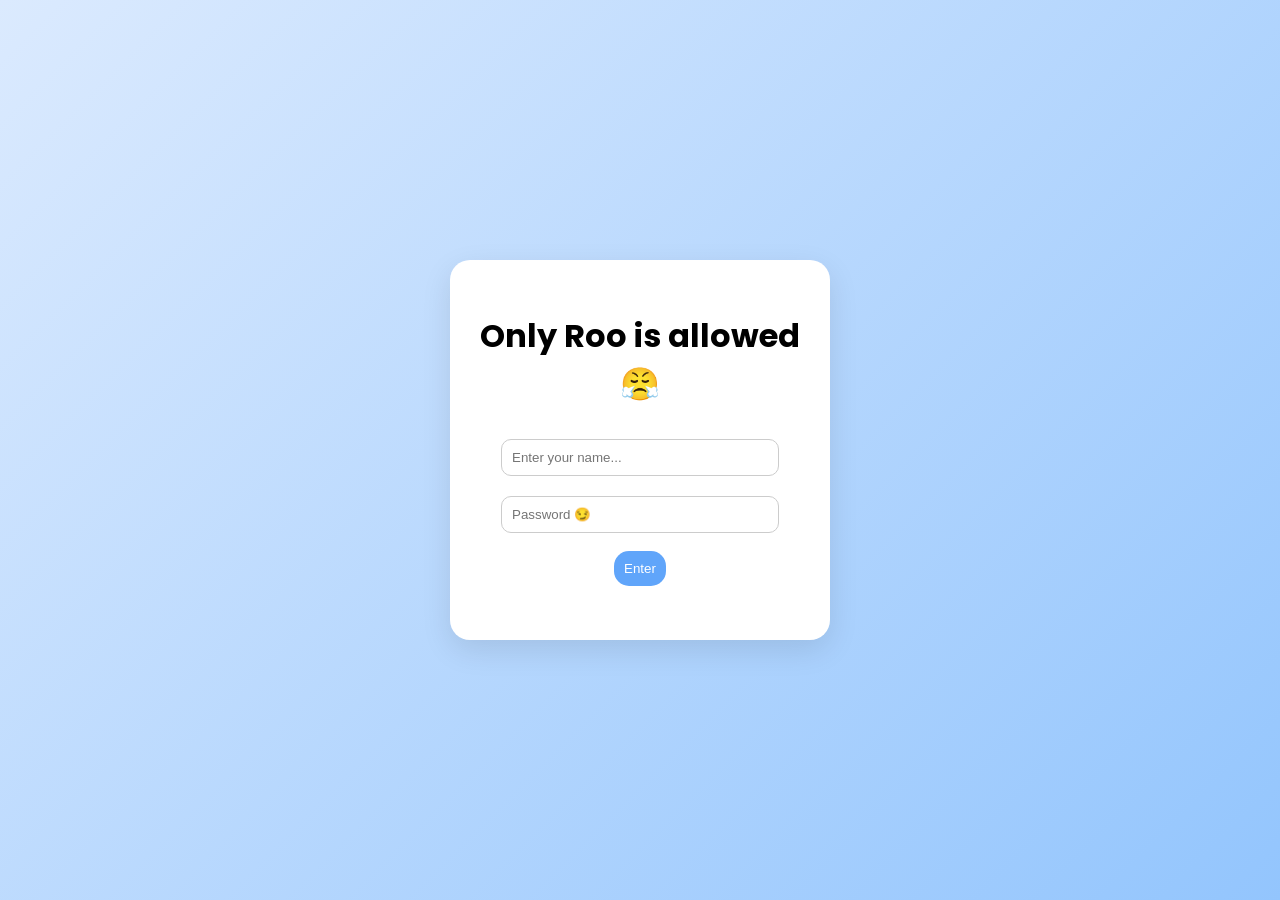
<file: index.html>
<!DOCTYPE html>
<html lang="en">
<head>
<meta charset="UTF-8">
<title>Only Roo Allowed 😤</title>
<link rel="stylesheet" href="style.css">
</head>

<body>

<div class="container">
    <h1>Only Roo is allowed 😤</h1>

    <input type="text" id="username" placeholder="Enter your name...">
    <input type="password" id="password" placeholder="Password 😏">

    <button onclick="checkLogin()">Enter</button>

    <p id="error"></p>
</div>

<script src="script.js"></script>
</body>
</html>
</file>
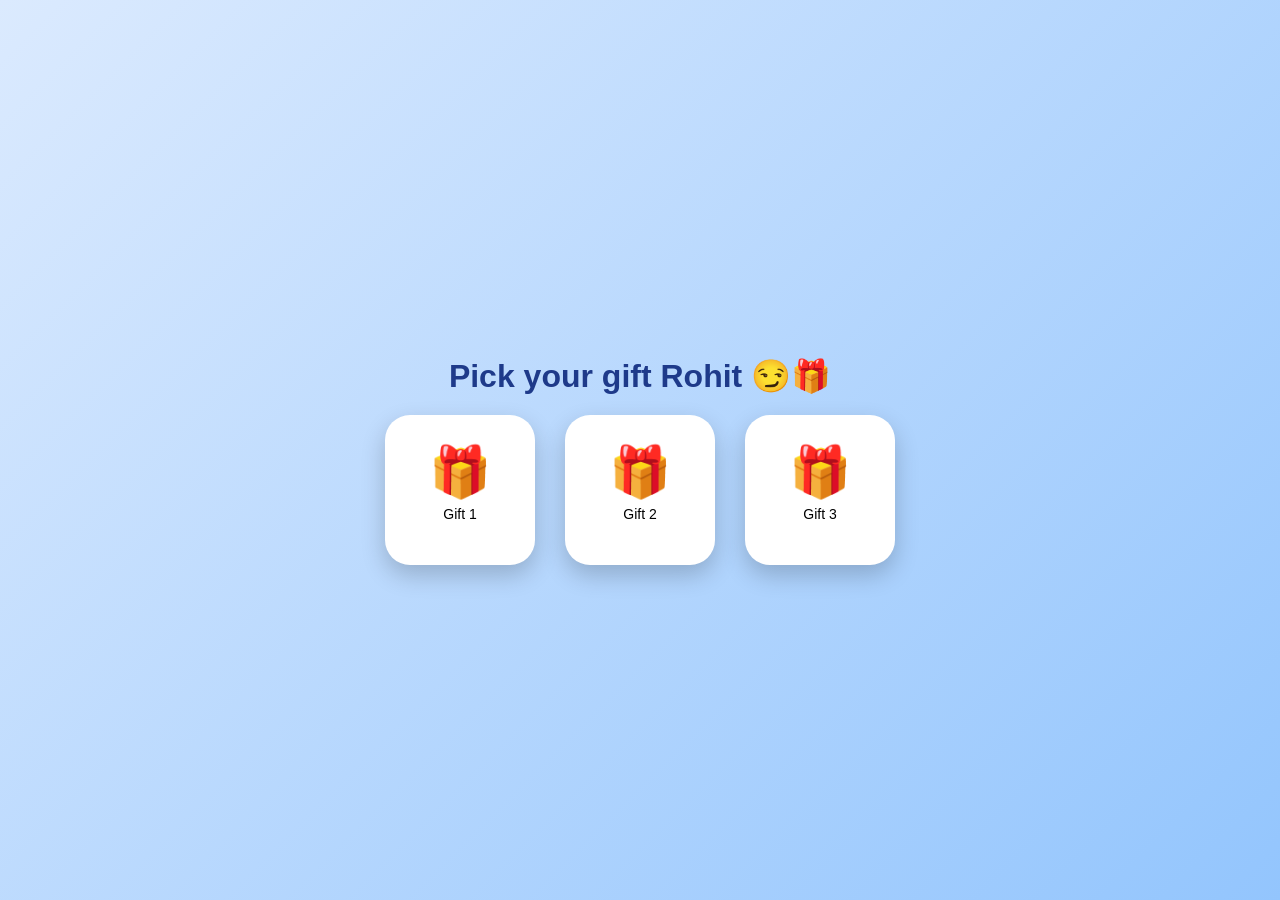
<file: gift.html>
<!DOCTYPE html>
<html lang="en">
<head>
<meta charset="UTF-8">
<title>Pick your gift Rohit 💙</title>

<style>
body {
    margin: 0;
    height: 100vh;
    font-family: 'Segoe UI', sans-serif;
    background: linear-gradient(135deg, #dbeafe, #93c5fd);

    display: flex;
    justify-content: center;
    align-items: center;
    flex-direction: column;
}

/* title */
h1 {
    color: #1e3a8a;
    margin-bottom: 20px;
}

/* gifts */
.gifts {
    display: flex;
    gap: 30px;
}

/* box */
.gift {
    width: 150px;
    height: 150px;
    background: white;
    border-radius: 25px;

    display: flex;
    justify-content: center;
    align-items: center;
    flex-direction: column;

    font-size: 50px;
    cursor: pointer;

    box-shadow: 0 10px 25px rgba(0,0,0,0.2);
    transition: 0.3s;
}

.gift:hover {
    transform: scale(1.2) rotate(5deg);
}

/* opened */
.opened {
    background: #bfdbfe;
}

/* text */
.gift p {
    font-size: 14px;
    margin-top: 5px;
}
</style>
</head>

<body>

<h1>Pick your gift Rohit 😏🎁</h1>

<div class="gifts">
    <div id="g1" class="gift" onclick="openGift(1)">
        🎁
        <p>Gift 1</p>
    </div>

    <div id="g2" class="gift" onclick="openGift(2)">
        🎁
        <p>Gift 2</p>
    </div>

    <div id="g3" class="gift" onclick="openGift(3)">
        🎁
        <p>Gift 3</p>
    </div>
</div>

<script>
function openGift(num) {
    if (num === 1) window.location.href = "gift1.html";
    if (num === 2) window.location.href = "gift2.html";
    if (num === 3) window.location.href = "gift3.html";
}
</script>

</body>
</html>
</file>
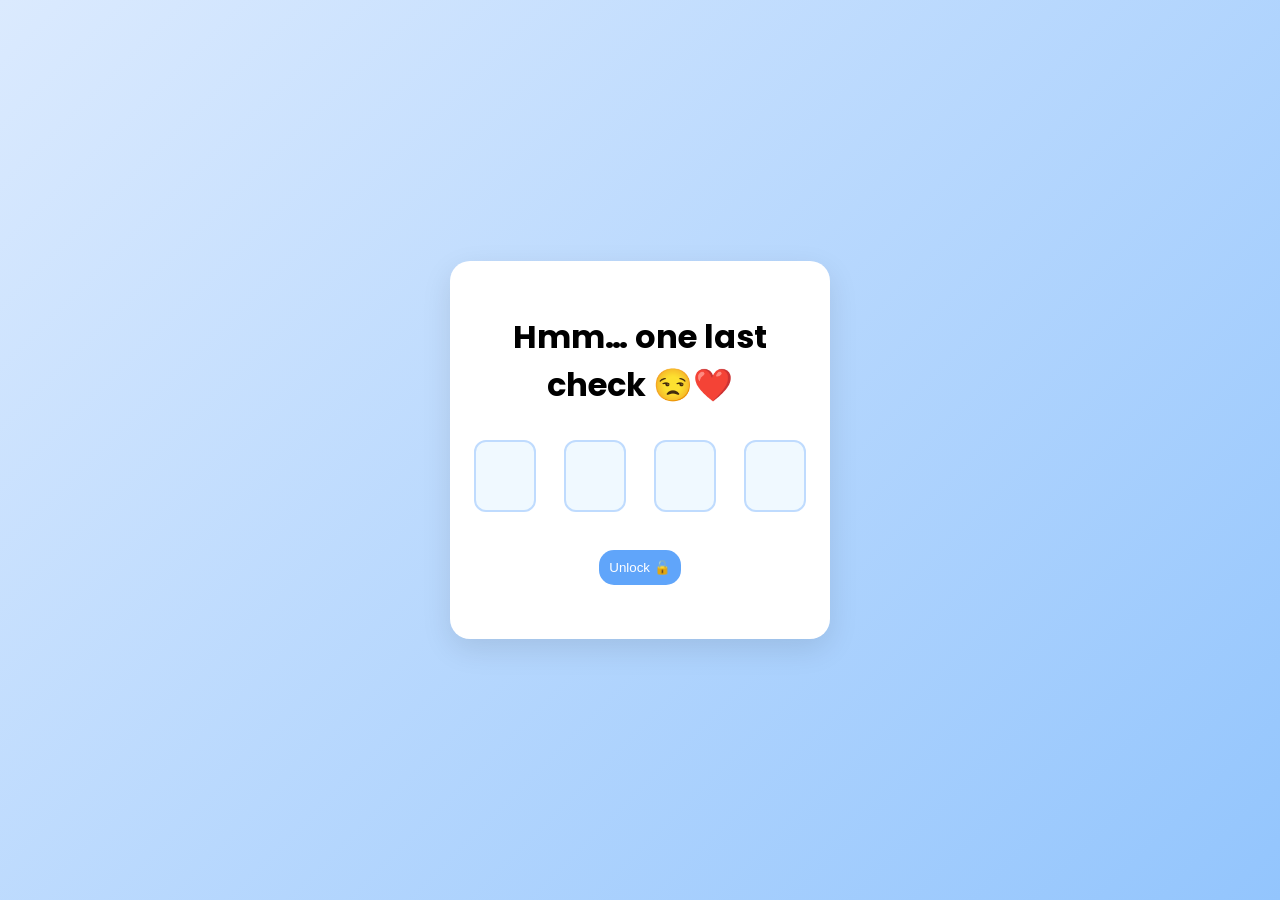
<file: passcode.html>
<!DOCTYPE html>
<html lang="en">
<head>
<meta charset="UTF-8">
<title>Secret Code 😏</title>
<link rel="stylesheet" href="style.css">

<style>
.passcode {
    display: flex;
    justify-content: center;
    gap: 8px;
    margin: 20px 0;
}

.box {
    width: 38px;
    height: 48px;
    border-radius: 12px;
    border: 2px solid #bfdbfe;
    text-align: center;
    font-size: 18px;
    background: #f0f9ff;
}

.box:focus {
    border-color: #2563eb;
    box-shadow: 0 0 10px #60a5fa;
    outline: none;
}

.shake {
    animation: shake 0.3s;
}

@keyframes shake {
    25% { transform: translateX(-5px); }
    50% { transform: translateX(5px); }
}
</style>
</head>

<body>

<div class="container">
    <h1>Hmm… one last check 😒❤️</h1>

    <div class="passcode">
        <input class="box" id="b1" maxlength="1">
        <input class="box" id="b2" maxlength="1">
        <input class="box" id="b3" maxlength="1">
        <input class="box" id="b4" maxlength="1">   
    </div>

    <button onclick="checkCode()">Unlock 🔓</button>
    <p id="msg"></p>
</div>

<script>

function checkCode() {

    const b1 = document.getElementById("b1").value.trim();
    const b2 = document.getElementById("b2").value.trim();
    const b3 = document.getElementById("b3").value.trim();
    const b4 = document.getElementById("b4").value.trim();

    const code = b1 + b2 + b3 + b4;

    const msg = document.getElementById("msg");

    // 🔍 debug (optional)
    console.log("Entered code:", code);

    if (code === "0405") {

        msg.innerText = "Wait… checking 😏";

        setTimeout(() => {
            msg.innerText = "Still verifying...";
        }, 1000);

        setTimeout(() => {
            window.location.href = "surprise.html";
        }, 2000);

    } else {
        msg.innerText = "Wrong 😭 try again";
    }
}

/* ✨ auto move cursor */
const inputs = document.querySelectorAll(".box");

inputs.forEach((input, index) => {
    input.addEventListener("input", () => {
        if (input.value && index < inputs.length - 1) {
            inputs[index + 1].focus();
        }
    });
});

</script>

</body>
</html>
</file>
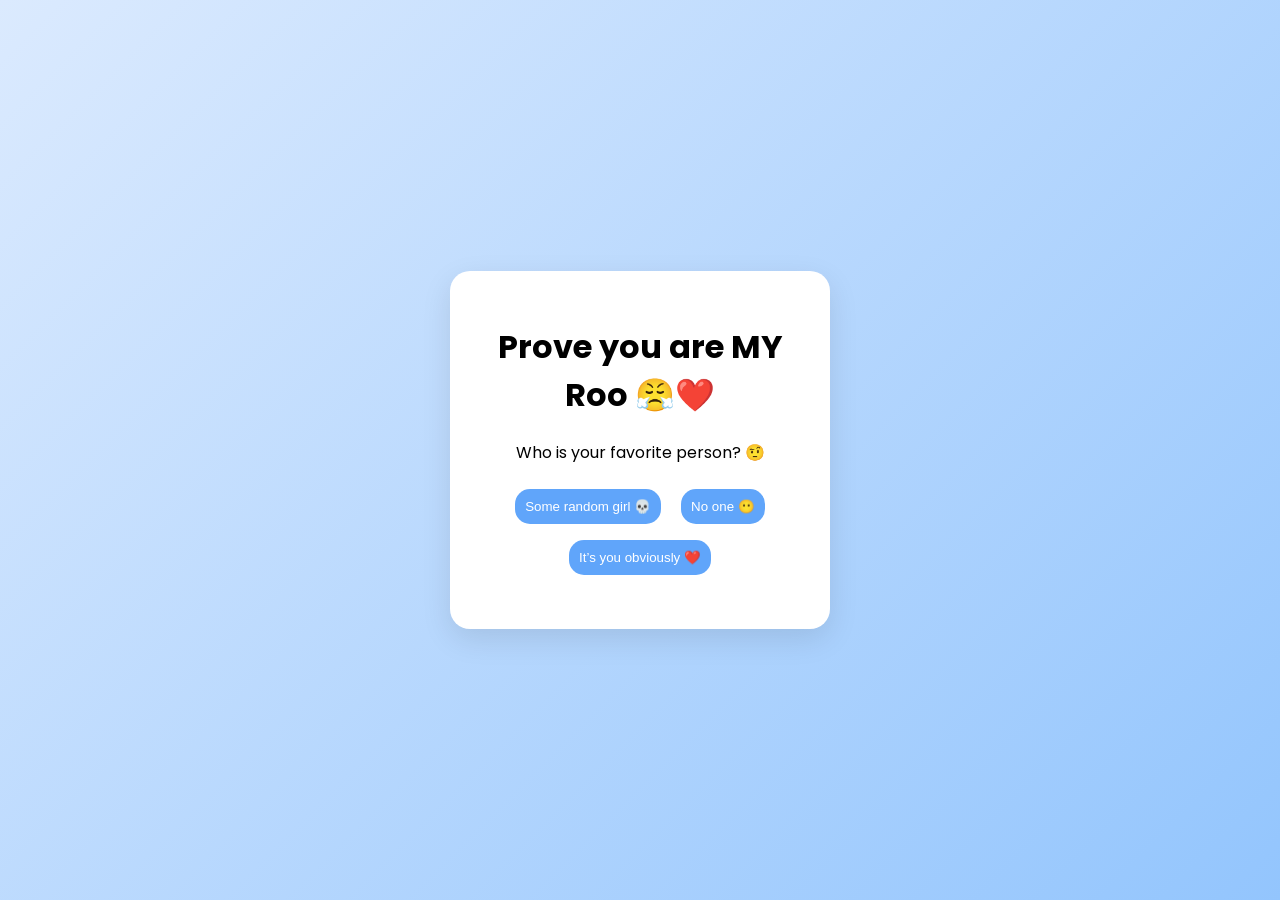
<file: questions.html>
<!DOCTYPE html>
<html lang="en">
<head>
<meta charset="UTF-8">
<title>Verification 😏</title>
<link rel="stylesheet" href="style.css">
</head>

<body>

<div class="container" id="mainBox">
    <h1>Prove you are MY Roo 😤❤️</h1>

    <div id="q1">
        <p>Who is your favorite person? 🤨</p>
        <button onclick="wrong()">Some random girl 💀</button>
        <button onclick="wrongMove(this)">No one 😶</button>
        <button onclick="nextQ2()">It’s you obviously ❤️</button>
    </div>

    <div id="q2" style="display:none;">
        <p>Our daily routine? 😂</p>
        <button onclick="wrong()">Nusti gossips 🙂</button>
        <button onclick="nextQ3()">Roasting me 😭</button>
        <button onclick="wrongMove(this)">We don’t talk 💀</button>
    </div>

    <div id="q3" style="display:none;">
        <p>Who wins arguments? 😏</p>
        <button onclick="wrong()">Me 🤓</button>
        <button onclick="wrongMove(this)">Both 😭</button>
        <button onclick="showFinal()">Always Roo 😒❤️</button>
    </div>

    <p id="response"></p>
</div>

<div class="container" id="finalBox" style="display:none;">
    <h1>Okay fine… it’s you 😒❤️</h1>
    <button onclick="enterSite()">Enter 😈</button>
</div>

<script>
function wrong() {
    response.innerText = "Wrong 😭";
}

function wrongMove(btn) {
    btn.style.position = "absolute";
    btn.style.top = Math.random()*300+"px";
    btn.style.left = Math.random()*300+"px";
}

function nextQ2() {
    q1.style.display="none";
    q2.style.display="block";
}

function nextQ3() {
    q2.style.display="none";
    q3.style.display="block";
}

function showFinal() {
    mainBox.style.display="none";
    finalBox.style.display="block";
}

function enterSite() {
    window.location.href = "passcode.html";
}
</script>

</body>
</html>
</file>
<file: style.css>
@import url('https://fonts.googleapis.com/css2?family=Poppins:wght@400;600&display=swap');

body{
margin:0;
height:100vh;
display:flex;
justify-content:center;
align-items:center;
background:linear-gradient(135deg,#dbeafe,#93c5fd);
font-family:'Poppins',sans-serif;
}

.container{
background:white;
padding:30px;
border-radius:20px;
width:320px;
text-align:center;
box-shadow:0 10px 30px rgba(0,0,0,0.1);
}

button{
margin:8px;
padding:10px;
border-radius:15px;
border:none;
background:#60a5fa;
color:white;
cursor:pointer;
}

button:hover{
transform:scale(1.05);
}

input{
margin:10px;
padding:10px;
border-radius:10px;
border:1px solid #ccc;
width:80%;
}
.box {
    width: 45px;
    height: 55px;
}
</file>
